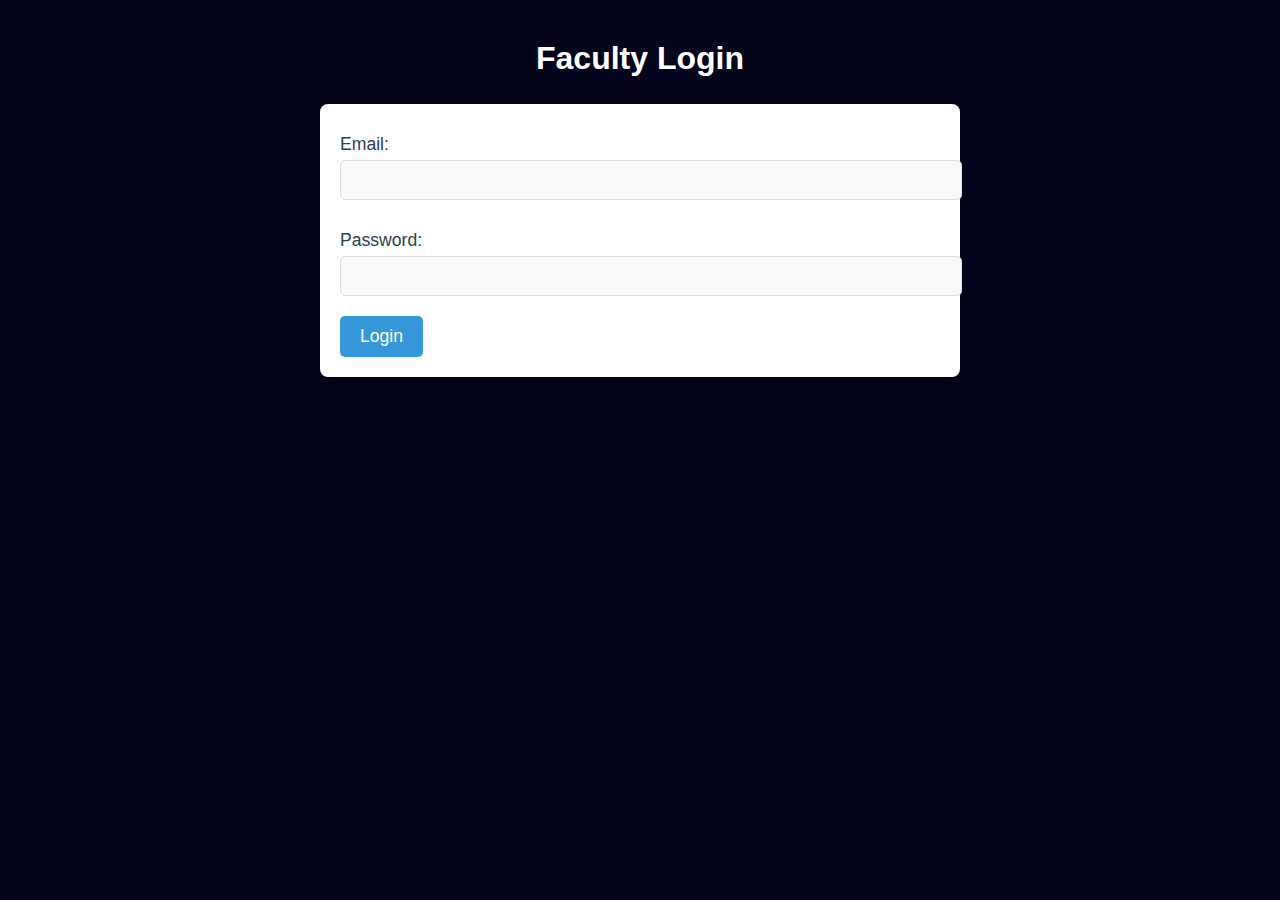
<file: faculty.html>
<!DOCTYPE html>
<html lang="en">
<head>
    <meta charset="UTF-8">
    <meta name="viewport" content="width=device-width, initial-scale=1.0">
    <title>Faculty Dashboard</title>
</head>
<style>
    /* General Styles */
body {
    font-family: 'Arial', sans-serif;
    background-color: #04041a;
    margin: 0;
    padding: 0;
    color: #333;
}

/* Header Styling */
h2 {
    text-align: center;
    color: white;
    margin-top: 40px;
    font-size: 2em;
}

/* Form Styling */
form {
    width: 80%;
    max-width: 600px;
    margin: 20px auto;
    background-color: #fff;
    padding: 20px;
    border-radius: 8px;
    box-shadow: 0 4px 8px rgba(0, 0, 0, 0.1);
}

label {
    display: block;
    margin: 10px 0 5px;
    font-size: 1.1em;
    color: #2c3e50;
}

input[type="email"], input[type="password"], input[type="text"], textarea, select, input[type="file"] {
    width: 100%;
    padding: 10px;
    margin-bottom: 20px;
    border: 1px solid #ddd;
    border-radius: 5px;
    font-size: 1em;
    color: #333;
}

input[type="email"], input[type="password"], input[type="text"], select, input[type="file"] {
    background-color: #f9f9f9;
}

textarea {
    height: 150px;
    resize: vertical;
}

button {
    background-color: #3498db;
    color: white;
    padding: 10px 20px;
    font-size: 1.1em;
    border: none;
    border-radius: 5px;
    cursor: pointer;
    transition: background-color 0.3s ease;
}

button:hover {
    background-color: #2980b9;
}

/* Faculty Dashboard Styles */
#faculty-dashboard {
    display: none;
    margin-top: 50px;
    padding: 20px;
    background-color: #fff;
    border-radius: 8px;
    box-shadow: 0 4px 8px rgba(0, 0, 0, 0.1);
}

h3 {
    color: #2c3e50;
    margin-bottom: 15px;
    font-size: 1.5em;
}

select {
    font-size: 1.1em;
    padding: 10px;
    border-radius: 5px;
}

textarea, input[type="file"] {
    font-size: 1em;
}

/* Footer Styling */
footer {
    background-color: #2c3e50;
    color: #fff;
    text-align: center;
    padding: 10px;
    position: fixed;
    width: 100%;
    bottom: 0;
    font-size: 0.8em;
}

/* Modal Styling */
.modal {
    display: none;
    position: fixed;
    z-index: 1;
    left: 0;
    top: 0;
    width: 100%;
    height: 100%;
    overflow: auto;
    background-color: rgba(0, 0, 0, 0.4);
    padding-top: 60px;
}

.modal-content {
    background-color: #fefefe;
    margin: 5% auto;
    padding: 20px;
    border: 1px solid #888;
    width: 60%;
    border-radius: 5px;
}

.close {
    color: #aaa;
    float: right;
    font-size: 28px;
    font-weight: bold;
}

.close:hover,
.close:focus {
    color: black;
    text-decoration: none;
    cursor: pointer;
}

</style>
<body>
    <h2>Faculty Login</h2>
    <form action="faculty_login.php" method="POST">
        <label for="email">Email:</label>
        <input type="email" id="email" name="email" required>
        <label for="password">Password:</label>
        <input type="password" id="password" name="password" required>

        <button type="submit">Login</button>
    </form>

    <div id="faculty-dashboard" style="display: none;">
        <h2>Faculty Dashboard</h2>
        
        <form action="upload_attendance.php" method="POST">
            <h3>Upload Attendance</h3>
            <label for="year">Select Year:</label>
            <select id="year" name="year" required>
                <option value="1">1st Year</option>
                <option value="2">2nd Year</option>
                <option value="3">3rd Year</option>
                <option value="4">4th Year</option>
            </select>
            <textarea name="attendance" placeholder="Enter roll numbers of present students, separated by commas" required></textarea>
            <button type="submit">Upload Attendance</button>
        </form>

        <form action="upload_marks.php" method="POST">
            <h3>Upload Marks</h3>
            <label for="year-marks">Select Year:</label>
            <select id="year-marks" name="year" required>
                <option value="1">1st Year</option>
                <option value="2">2nd Year</option>
                <option value="3">3rd Year</option>
                <option value="4">4th Year</option>
            </select>
            <input type="text" name="subject" placeholder="Subject Name" required>
            <textarea name="marks" placeholder="Enter roll numbers and marks (e.g., Roll:Marks), separated by commas" required></textarea>
            <button type="submit">Upload Marks</button>
        </form>

        <form action="upload_materials.php" method="POST" enctype="multipart/form-data">
            <h3>Upload Study Materials</h3>
            <label for="year-materials">Select Year:</label>
            <select id="year-materials" name="year" required>
                <option value="1">1st Year</option>
                <option value="2">2nd Year</option>
                <option value="3">3rd Year</option>
                <option value="4">4th Year</option>
            </select>
            <input type="file" name="study_material" required>
            <button type="submit">Upload Materials</button>
        </form>
    </div>
</body>
</html>
</file>
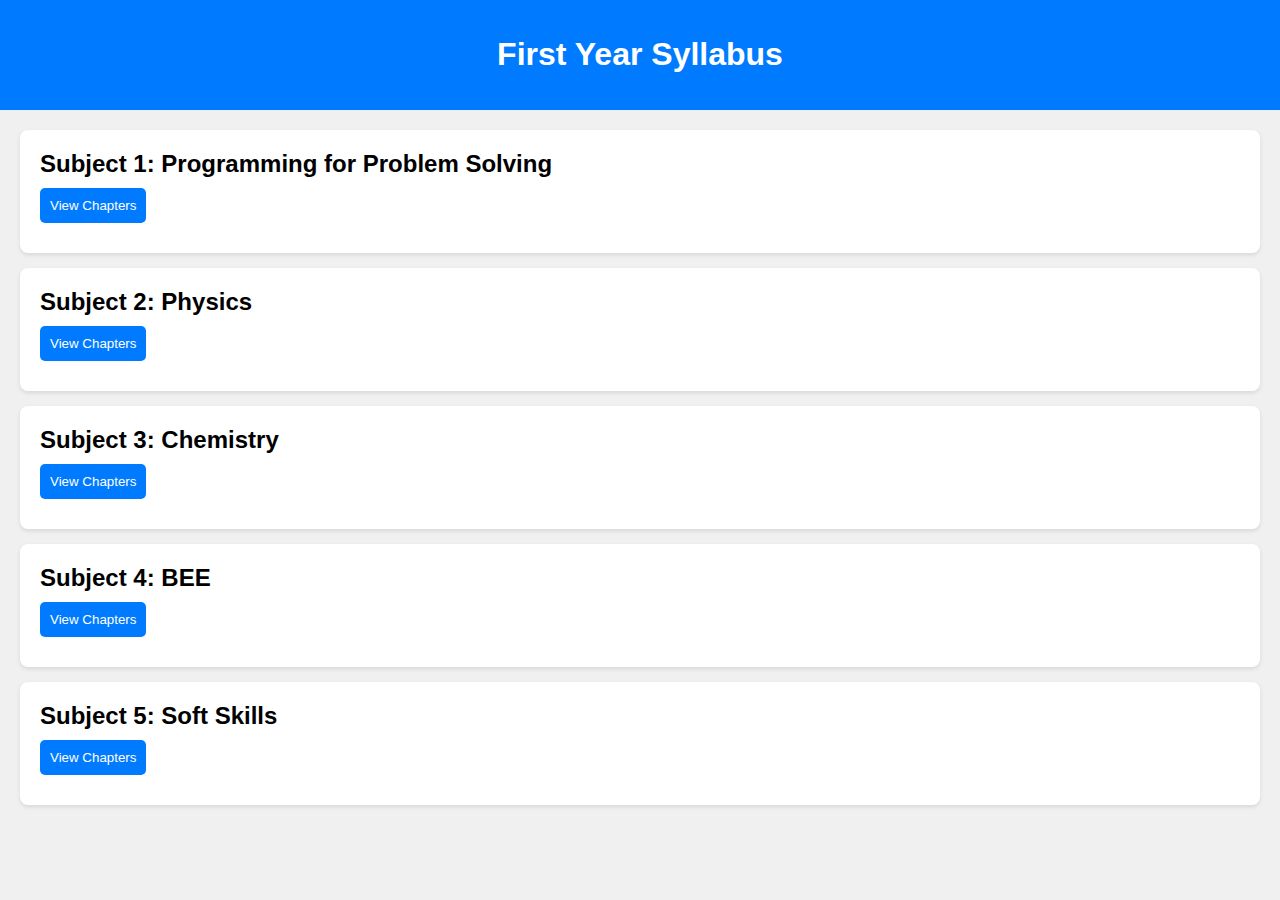
<file: first-year-syllabus.html>
<!DOCTYPE html>
<html lang="en">
<head>
    <meta charset="UTF-8">
    <meta name="viewport" content="width=device-width, initial-scale=1.0">
    <title>First Year Syllabus</title>
    <link rel="stylesheet" href="style1.css">
</head>
<body>
    <header>
        <h1>First Year Syllabus</h1>
    </header>
    <main>
        <div class="subject">
            <h2>Subject 1: Programming for Problem Solving</h2>
            <button class="toggle-chapters">View Chapters</button>
            <ul class="chapters">
                <li><a href="images/PPS Notes 1.pdf" target="_blank">Unit 1</a></li>
                <li><a href="images/PPS Notes 2.pdf" target="_blank">Unit 2</a></li>
                <li><a href="images/PPS Notes 3.pdf" target="_blank">Unit 3</a></li>
                <li><a href="images/PPS Notes 4.pdf" target="_blank">Unit 4</a></li>
                <li><a href="images/PPS Notes.pdf" target="_blank">Unit 5</a></li>
            </ul>
        </div>

        <div class="subject">
            <h2>Subject 2: Physics</h2>
            <button class="toggle-chapters">View Chapters</button>
            <ul class="chapters">
                <li><a href="images/PPS Notes 1.pdf" target="_blank">Chapter 1: Mechanics</a></li>
                <li><a href="images/PPS Notes 2.pdf" target="_blank">Chapter 2: Thermodynamics</a></li>
                <li><a href="images/PPS Notes 3.pdf" target="_blank">Chapter 3: Optics</a></li>
            </ul>
        </div>

        <div class="subject">
            <h2>Subject 3: Chemistry</h2>
            <button class="toggle-chapters">View Chapters</button>
            <ul class="chapters">
                <li><a href="chapter1.pdf" target="_blank">Chapter 1: Organic Chemistry</a></li>
                <li><a href="chapter2.pdf" target="_blank">Chapter 2: Inorganic Chemistry</a></li>
                <li><a href="chapter3.pdf" target="_blank">Chapter 3: Physical Chemistry</a></li>
            </ul>
        </div>

        <div class="subject">
            <h2>Subject 4: BEE</h2>
            <button class="toggle-chapters">View Chapters</button>
            <ul class="chapters">
                <li><a href="images/PPS Notes 1.pdf" target="_blank">Unit 1</a></li>
                <li><a href="images/PPS Notes 2.pdf" target="_blank">Unit 2</a></li>
                <li><a href="images/PPS Notes 3.pdf" target="_blank">Unit 2</a></li>
            </ul>
        </div>

        <div class="subject">
            <h2>Subject 5: Soft Skills</h2>
            <button class="toggle-chapters">View Chapters</button>
            <ul class="chapters">
                <li><a href="images/PPS Notes 1.pdf" target="_blank">Chapter 1</a></li>
                <li><a href="images/PPS Notes 2.pdf" target="_blank">Chapter 2</a></li>
                <li><a href="images/PPS Notes 3.pdf" target="_blank">Chapter 3</a></li>
            </ul>
        </div>
    </main>
    <script src="script1.js"></script>
</body>
</html>
</file>
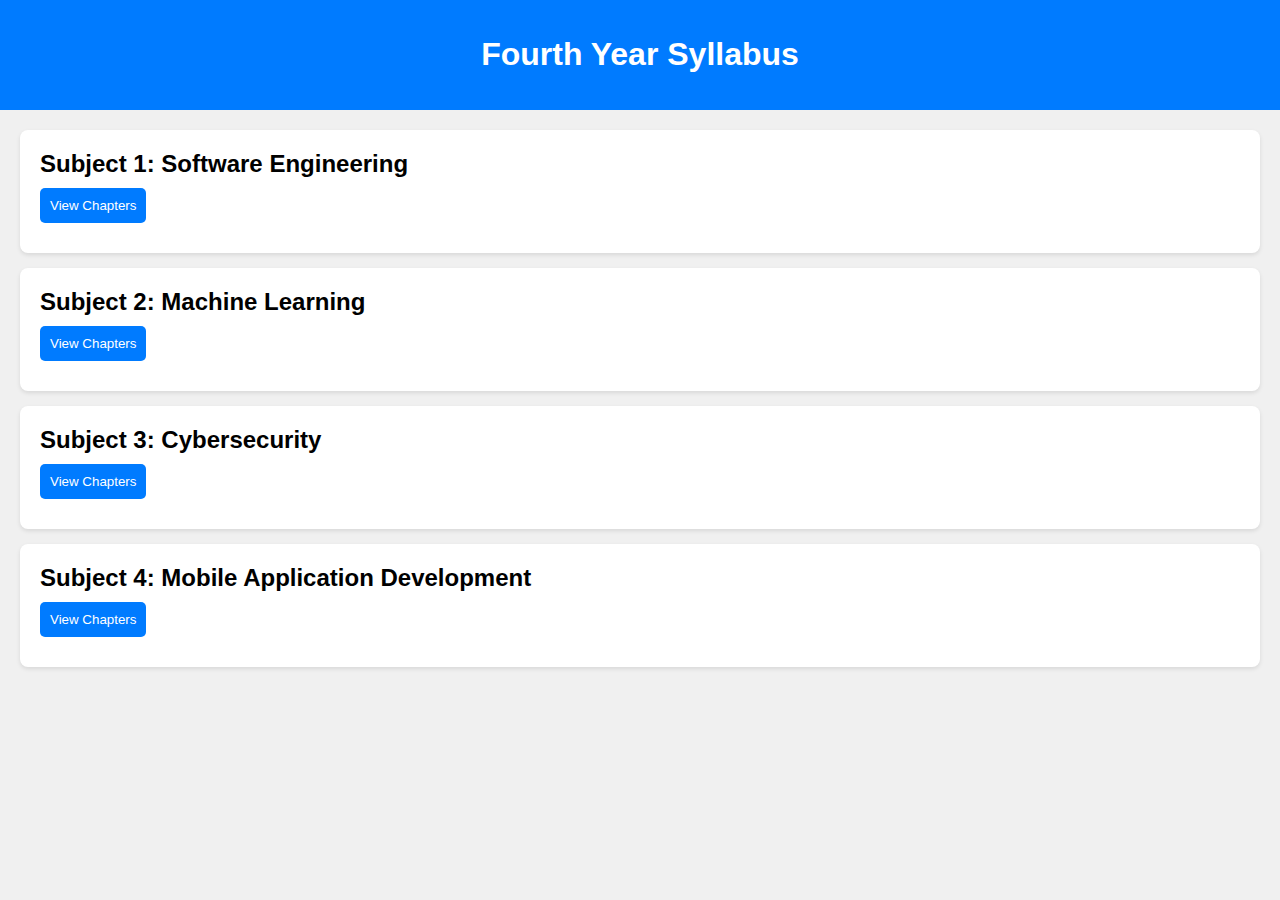
<file: fourth-year-syllabus.html>
<!DOCTYPE html>
<html lang="en">
<head>
    <meta charset="UTF-8">
    <meta name="viewport" content="width=device-width, initial-scale=1.0">
    <title>Fourth Year Syllabus</title>
    <link rel="stylesheet" href="style4.css">
</head>
<body>
    <header>
        <h1>Fourth Year Syllabus</h1>
    </header>
    <main>
        <div class="subject">
            <h2>Subject 1: Software Engineering</h2>
            <button class="toggle-chapters">View Chapters</button>
            <ul class="chapters">
                <li><a href="images/PPS Notes 1.pdf" target="_blank">Chapter 1: Introduction to Software Engineering</a></li>
                <li><a href="images/PPS Notes 2.pdf" target="_blank">Chapter 2: Software Development Life Cycle</a></li>
                <li><a href="images/PPS Notes 3.pdf" target="_blank">Chapter 3: Agile Methodologies</a></li>
            </ul>
        </div>

        <div class="subject">
            <h2>Subject 2: Machine Learning</h2>
            <button class="toggle-chapters">View Chapters</button>
            <ul class="chapters">
                <li><a href="images/PPS Notes 1.pdf" target="_blank">Chapter 1: Introduction to Machine Learning</a></li>
                <li><a href="images/PPS Notes 2.pdf" target="_blank">Chapter 2: Supervised Learning</a></li>
                <li><a href="images/PPS Notes 3.pdf" target="_blank">Chapter 3: Unsupervised Learning</a></li>
            </ul>
        </div>

        <div class="subject">
            <h2>Subject 3: Cybersecurity</h2>
            <button class="toggle-chapters">View Chapters</button>
            <ul class="chapters">
                <li><a href="images/PPS Notes 1.pdf" target="_blank">Chapter 1: Introduction to Cybersecurity</a></li>
                <li><a href="images/PPS Notes 2.pdf" target="_blank">Chapter 2: Threats and Vulnerabilities</a></li>
                <li><a href="images/PPS Notes 3.pdf" target="_blank">Chapter 3: Security Policies</a></li>
            </ul>
        </div>

        <div class="subject">
            <h2>Subject 4: Mobile Application Development</h2>
            <button class="toggle-chapters">View Chapters</button>
            <ul class="chapters">
                <li><a href="images/PPS Notes 1.pdf" target="_blank">Chapter 1: Introduction to Mobile App Development</a></li>
                <li><a href="images/PPS Notes 2.pdf" target="_blank">Chapter 2: Android Development Basics</a></li>
                <li><a href="images/PPS Notes 3.pdf" target="_blank">Chapter 3: iOS Development Basics</a></li>
            </ul>
        </div>
    </main>
    <script src="script4.js"></script>
</body>
</html>
</file>
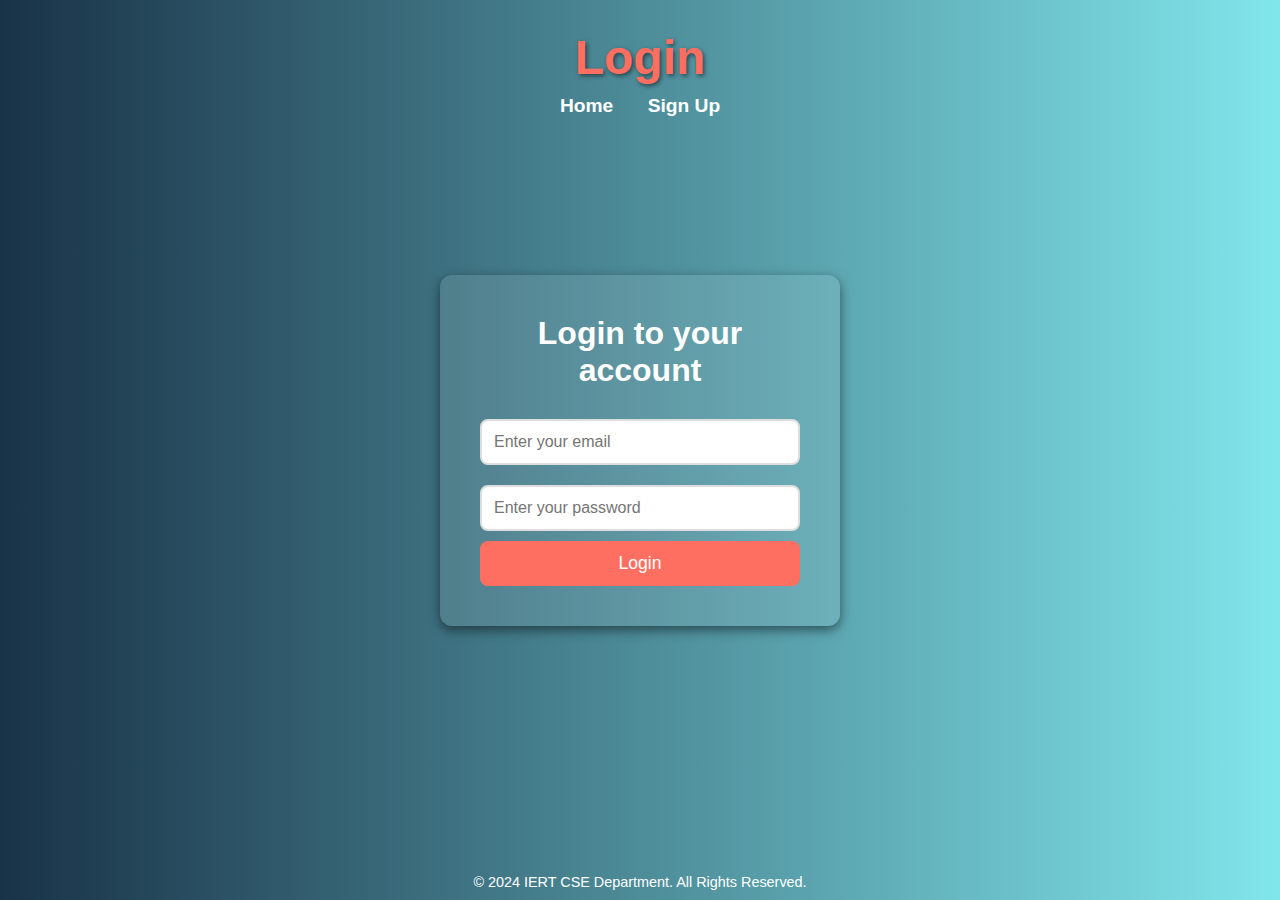
<file: login.html>
<!DOCTYPE html>
<html lang="en">
<head>
    <meta charset="UTF-8">
    <meta name="viewport" content="width=device-width, initial-scale=1.0">
    <title>Login - Pragati</title>
    <style>
        /* General Styling */
        * {
            margin: 0;
            padding: 0;
            box-sizing: border-box;
        }

        body {
            font-family: 'Arial', sans-serif;
            background: linear-gradient(to right,rgb(25, 50, 71),rgb(129, 230, 235));
            display: flex;
            justify-content: center;
            align-items: center;
            height: 100vh;
            color: #fff; /* White text for contrast */
        }

        header {
            position: absolute;
            top: 20px;
            width: 100%;
            text-align: center;
            padding: 10px;
        }

        header h1 {
            font-size: 3rem;
            color: #ff6f61;
            text-shadow: 2px 2px 4px rgba(0, 0, 0, 0.5);
        }

        nav ul {
            list-style: none;
            padding: 0;
            margin-top: 10px;
        }

        nav ul li {
            display: inline;
            margin: 0 15px;
        }

        nav ul li a {
            color: #fff;
            text-decoration: none;
            font-size: 1.2rem;
            font-weight: bold;
            transition: color 0.3s ease;
        }

        nav ul li a:hover {
            color: #ff6f61;
        }

        /* Main Section Styling */
        main {
            display: flex;
            justify-content: center;
            align-items: center;
            height: 70%;
            width: 100%;
        }

        section {
            background: rgba(255, 255, 255, 0.1); /* Semi-transparent background */
            padding: 40px;
            border-radius: 12px;
            box-shadow: 0 4px 12px rgba(0, 0, 0, 0.5);
            text-align: center;
            width: 400px;
        }

        h2 {
            font-size: 2rem;
            margin-bottom: 20px;
            color: #fff;
        }

        form input {
            width: 100%;
            padding: 12px;
            margin: 10px 0;
            border: 2px solid #ddd;
            border-radius: 8px;
            font-size: 1rem;
            outline: none;
            transition: border-color 0.3s ease;
        }

        form input:focus {
            border-color: #ff6f61;
        }

        form button {
            width: 100%;
            padding: 12px;
            font-size: 1.1rem;
            background-color: #ff6f61;
            color: #fff;
            border: none;
            border-radius: 8px;
            cursor: pointer;
            transition: background-color 0.3s ease;
        }

        form button:hover {
            background-color: #ff9a9e;
        }

        form a {
            display: block;
            margin-top: 15px;
            color: #fff;
            text-decoration: none;
            font-size: 1rem;
        }

        form a:hover {
            color: #ff6f61;
        }

        /* Footer Styling */
        footer {
            position: absolute;
            bottom: 10px;
            width: 100%;
            text-align: center;
            font-size: 0.9rem;
            color: #fff;
        }

        /* Media Queries for Responsiveness */
        @media (max-width: 768px) {
            section {
                width: 90%;
                padding: 20px;
            }

            header h1 {
                font-size: 2.5rem;
            }

            nav ul li {
                margin: 0 10px;
            }

            nav ul li a {
                font-size: 1rem;
            }

            footer {
                font-size: 0.8rem;
            }
        }
    </style>
</head>
<body>
    <header>
        <h1>Login</h1>
        <nav>
            <ul>
                <li><a href="index.html">Home</a></li>
                <li><a href="signup_student.html">Sign Up</a></li>
            </ul>
        </nav>
    </header>

    <main>
        <section>
            <h2>Login to your account</h2>
            <form id="loginForm" action="login.php" method="POST">
                <input type="email" name="email" placeholder="Enter your email" required>
                <input type="password" name="password" placeholder="Enter your password" required>
                <button type="submit">Login</button>
            </form>
        </section>
    </main>

    <footer>
        <p>&copy; 2024 IERT CSE Department. All Rights Reserved.</p>
    </footer>

    <script src="script.js"></script>
</body>
</html>
</file>
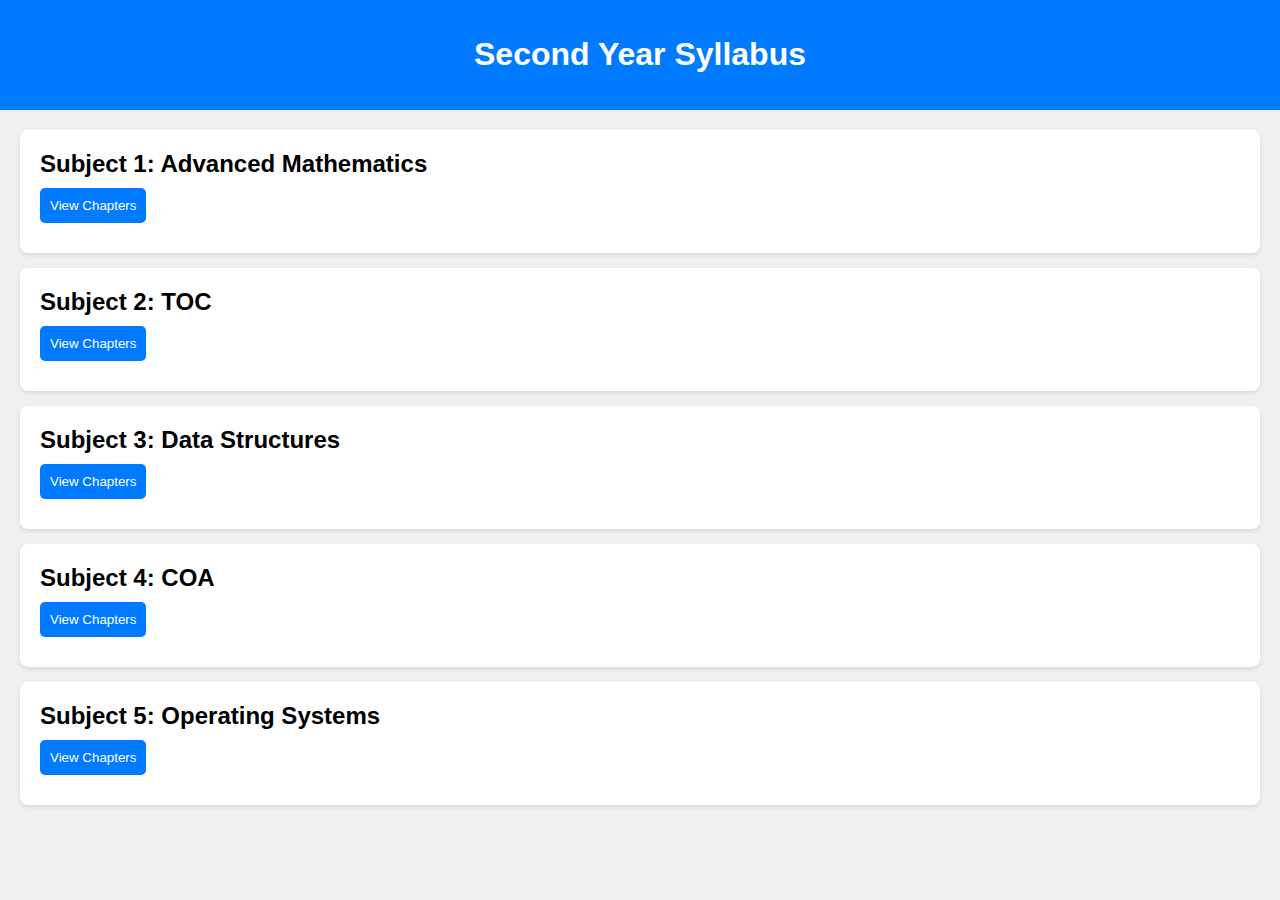
<file: second-year-syllabus.html>
<!DOCTYPE html>
<html lang="en">
<head>
    <meta charset="UTF-8">
    <meta name="viewport" content="width=device-width, initial-scale=1.0">
    <title>Second Year Syllabus</title>
    <link rel="stylesheet" href="style2.css">
</head>
<body>
    <header>
        <h1>Second Year Syllabus</h1>
    </header>
    <main>
        <div class="subject">
            <h2>Subject 1: Advanced Mathematics</h2>
            <button class="toggle-chapters">View Chapters</button>
            <ul class="chapters">
                <li><a href="images/PPS Notes 1.pdf" target="_blank">Chapter 1: Linear Algebra</a></li>
                <li><a href="images/PPS Notes 2.pdf" target="_blank">Chapter 2: Differential Equations</a></li>
                <li><a href="images/PPS Notes 3.pdf" target="_blank">Chapter 3: Probability</a></li>
            </ul>
        </div>

        <div class="subject">
            <h2>Subject 2: TOC</h2>
            <button class="toggle-chapters">View Chapters</button>
            <ul class="chapters">
                <li><a href="images/PPS Notes 1.pdf" target="_blank">Chapter 1: </a></li>
                <li><a href="images/PPS Notes 2.pdf" target="_blank">Chapter 2: </a></li>
                <li><a href="images/PPS Notes 3.pdf" target="_blank">Chapter 3: </a></li>
            </ul>
        </div>

        <div class="subject">
            <h2>Subject 3: Data Structures</h2>
            <button class="toggle-chapters">View Chapters</button>
            <ul class="chapters">
                <li><a href="images/PPS Notes 1.pdf" target="_blank">Chapter 1: Arrays</a></li>
                <li><a href="images/PPS Notes 2.pdf" target="_blank">Chapter 2: Linked Lists</a></li>
                <li><a href="images/PPS Notes 3.pdf" target="_blank">Chapter 3: Trees</a></li>
            </ul>
        </div>

        <div class="subject">
            <h2>Subject 4: COA</h2>
            <button class="toggle-chapters">View Chapters</button>
            <ul class="chapters">
                <li><a href="images/PPS Notes 1.pdf" target="_blank">Chapter 1: </a></li>
                <li><a href="images/PPS Notes 2.pdf" target="_blank">Chapter 2: </a></li>
                <li><a href="images/PPS Notes 3.pdf" target="_blank">Chapter 3: </a></li>
            </ul>
        </div>

        <div class="subject">
            <h2>Subject 5: Operating Systems</h2>
            <button class="toggle-chapters">View Chapters</button>
            <ul class="chapters">
                <li><a href="images/PPS Notes 1.pdf" target="_blank">Chapter 1: OS Concepts</a></li>
                <li><a href="images/PPS Notes 2.pdf" target="_blank">Chapter 2: Process Management</a></li>
                <li><a href="images/PPS Notes 3.pdf" target="_blank">Chapter 3: Memory Management</a></li>
            </ul>
        </div>
    </main>
    <script src="script2.js"></script>
</body>
</html>
</file>
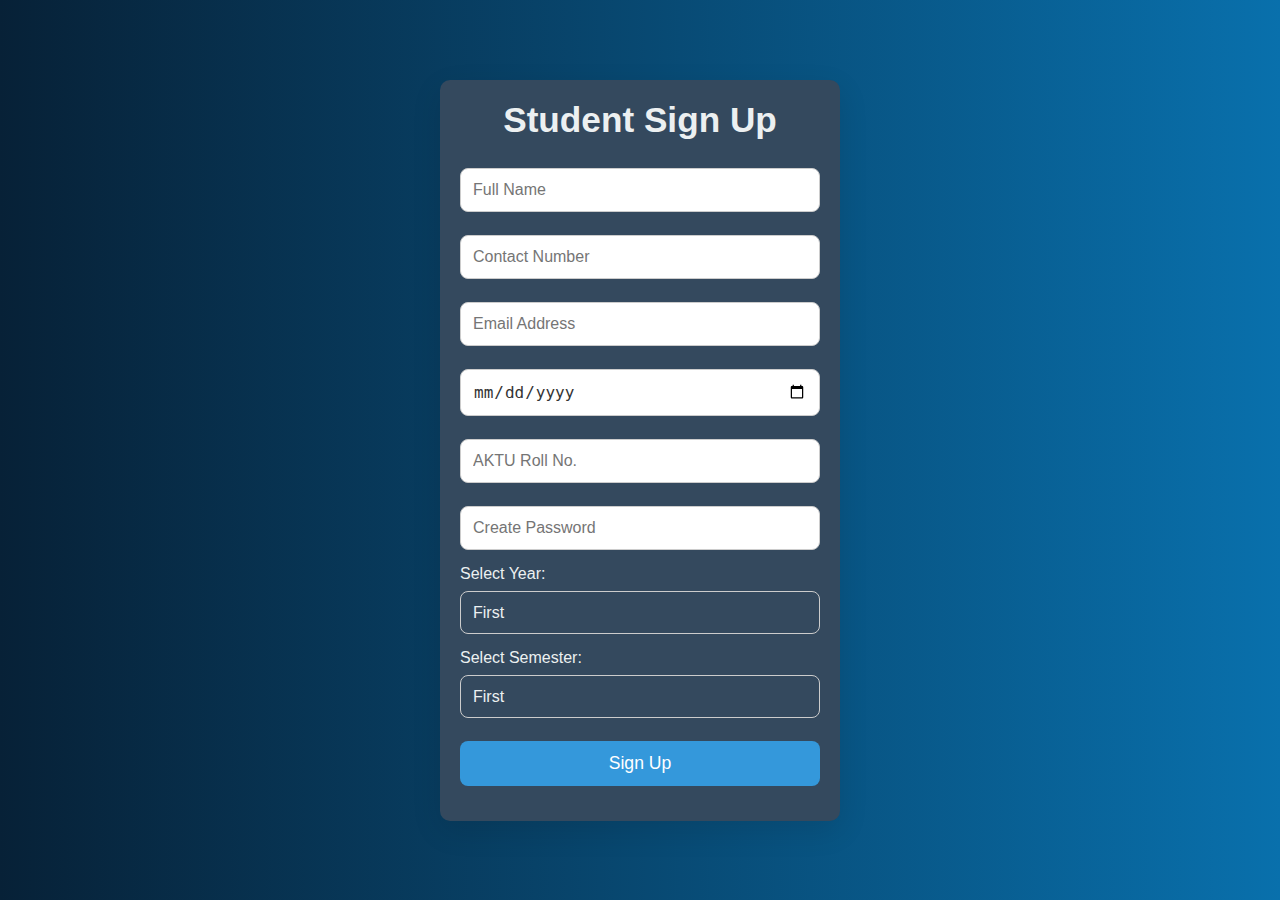
<file: signup_student.html>
<!DOCTYPE html>
<html lang="en">
<head>
    <meta charset="UTF-8">
    <meta name="viewport" content="width=device-width, initial-scale=1.0">
    <title>Student Sign Up</title>
    <style>
        /* Global Reset */
        * {
            margin: 0;
            padding: 0;
            box-sizing: border-box;
        }

        body {
            font-family: 'Arial', sans-serif;
            background: linear-gradient(to right,rgb(7, 33, 55),rgb(9, 112, 172));
            color: #ecf0f1; /* Light text color for contrast */
            display: flex;
            justify-content: center;
            align-items: center;
            min-height: 100vh;
            padding: 20px;
        }

        h2 {
            font-size: 2.2rem;
            color: #ecf0f1; /* Light color for heading */
            margin-bottom: 20px;
            text-align: center;
            font-weight: 600;
            margin-top: 0;
        }

        /* Form Container */
        .form-container {
            background-color: #34495e; /* Darker form background for contrast */
            border-radius: 10px;
            box-shadow: 0 10px 30px rgba(0, 0, 0, 0.1);
            width: 100%;
            max-width: 400px;
            padding: 20px;
            animation: fadeIn 0.6s ease-in-out;
        }

        /* Fade-in animation */
        @keyframes fadeIn {
            from {
                opacity: 0;
                transform: translateY(20px);
            }
            to {
                opacity: 1;
                transform: translateY(0);
            }
        }

        /* Input and Select Styling */
        input, select, button {
            width: 100%;
            padding: 12px;
            margin: 8px 0;
            border: 1px solid #ccc;
            border-radius: 8px;
            font-size: 1rem;
            color: #333;
            outline: none;
            transition: border-color 0.3s ease;
        }

        input:focus, select:focus {
            border-color: #3498db;
            box-shadow: 0 0 8px rgba(52, 152, 219, 0.3);
        }

        /* Button Styling */
        button {
            background-color: #3498db; /* Light Blue Button */
            color: white;
            font-size: 1.1rem;
            border: none;
            cursor: pointer;
            transition: background-color 0.3s ease;
            padding: 12px;
            border-radius: 8px;
        }

        button:hover {
            background-color: #2980b9; /* Darker blue on hover */
        }

        /* Label Styling */
        label {
            font-size: 1rem;
            color: #ecf0f1; /* Light color for labels */
            font-weight: 500;
        }

        /* Select Styling */
        select {
            -webkit-appearance: none;
            -moz-appearance: none;
            appearance: none;
            background-color: #34495e; /* Dark background for select */
            color: #ecf0f1; /* Light text for select options */
            background-position: right 10px center;
            background-repeat: no-repeat;
            padding-right: 30px;
        }

        /* Add space between form elements */
        .form-container input,
        .form-container select,
        .form-container button {
            margin-bottom: 15px;
        }

        /* Responsive Design */
        @media (max-width: 768px) {
            h2 {
                font-size: 1.8rem;
            }

            .form-container {
                padding: 20px;
            }
        }

    </style>
</head>
<body>

    <div class="form-container">
        <h2>Student Sign Up</h2>
        <form action="studentsignup.php" method="post">
            <input type="text" name="name" placeholder="Full Name" required>
            <input type="number" name="contact_number" placeholder="Contact Number" required>
            <input type="email" name="email" placeholder="Email Address" required>
            <input type="date" name="dob" placeholder="Date of Birth" required>
            <input type="number" name="aktu_roll_no" placeholder="AKTU Roll No." required>
            <input type="password" name="password" placeholder="Create Password" required minlength="8">
            
            <label for="Year">Select Year:</label>
            <select id="Year" name="year" required>
                <option value="First">First</option>
                <option value="Second">Second</option>
                <option value="Third">Third</option>
                <option value="Fourth">Fourth</option>
            </select>
            
            <label for="Semester">Select Semester:</label>
            <select id="Semester" name="semester" required>
                <option value="First">First</option>
                <option value="Second">Second</option>
                <option value="Third">Third</option>
                <option value="Fourth">Fourth</option>
                <option value="Fifth">Fifth</option>
                <option value="Sixth">Sixth</option>
                <option value="Seventh">Seventh</option>
                <option value="Eighth">Eighth</option>
            </select>
            
            <button type="submit">Sign Up</button>
        </form>
    </div>

</body>
</html>
</file>
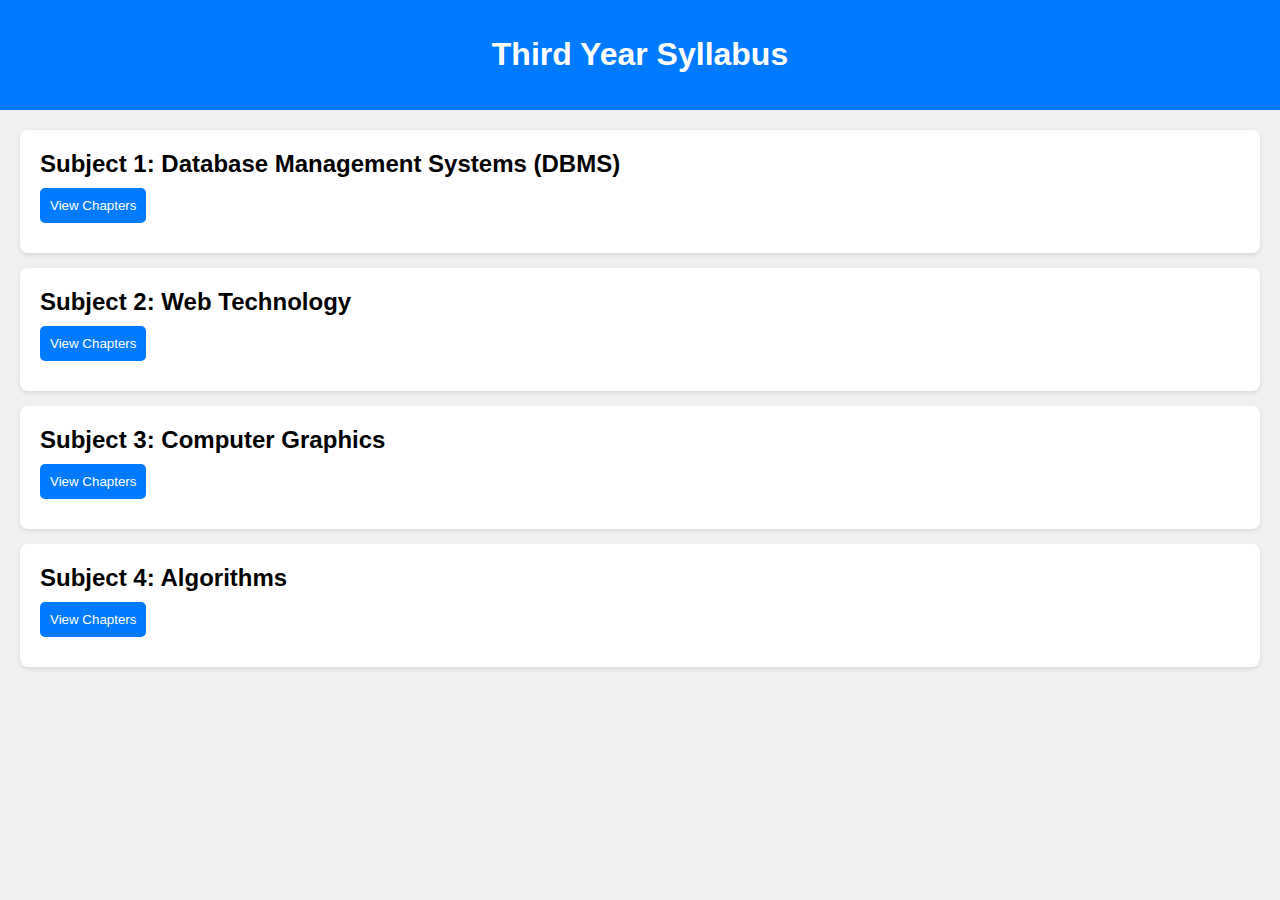
<file: third-year-syllabus.html>
<!DOCTYPE html>
<html lang="en">
<head>
    <meta charset="UTF-8">
    <meta name="viewport" content="width=device-width, initial-scale=1.0">
    <title>Third Year Syllabus</title>
    <link rel="stylesheet" href="style3.css">
</head>
<body>
    <header>
        <h1>Third Year Syllabus</h1>
    </header>
    <main>
        <div class="subject">
            <h2>Subject 1: Database Management Systems (DBMS)</h2>
            <button class="toggle-chapters">View Chapters</button>
            <ul class="chapters">
                <li><a href="images/PPS Notes 3.pdf" target="_blank">Chapter 1: Introduction to DBMS</a></li>
                <li><a href="images/PPS Notes 2.pdf" target="_blank">Chapter 2: SQL Basics</a></li>
                <li><a href="images/PPS Notes 1.pdf" target="_blank">Chapter 3: Normalization</a></li>
            </ul>
        </div>

        <div class="subject">
            <h2>Subject 2: Web Technology</h2>
            <button class="toggle-chapters">View Chapters</button>
            <ul class="chapters">
                <li><a href="images/PPS Notes 1.pdf" target="_blank">Chapter 1: Introduction to Web Technology</a></li>
                <li><a href="images/PPS Notes 2.pdf" target="_blank">Chapter 2: HTML and CSS Basics</a></li>
                <li><a href="images/PPS Notes 3.pdf" target="_blank">Chapter 3: JavaScript Essentials</a></li>
            </ul>
        </div>

        <div class="subject">
            <h2>Subject 3: Computer Graphics</h2>
            <button class="toggle-chapters">View Chapters</button>
            <ul class="chapters">
                <li><a href="images/PPS Notes 3.pdf" target="_blank">Chapter 1: Introduction to Computer Graphics</a></li>
                <li><a href="images/PPS Notes 2.pdf" target="_blank">Chapter 2: 2D Transformations</a></li>
                <li><a href="images/PPS Notes 1.pdf" target="_blank">Chapter 3: 3D Graphics</a></li>
            </ul>
        </div>

        <div class="subject">
            <h2>Subject 4: Algorithms</h2>
            <button class="toggle-chapters">View Chapters</button>
            <ul class="chapters">
                <li><a href="images/PPS Notes 1.pdf" target="_blank">Chapter 1: Introduction to Algorithms</a></li>
                <li><a href="images/PPS Notes 2.pdf" target="_blank">Chapter 2: Sorting Algorithms</a></li>
                <li><a href="images/PPS Notes 3.pdf" target="_blank">Chapter 3: Search Algorithms</a></li>
            </ul>
        </div>
    </main>
    <script src="script3.js"></script>
</body>
</html>
</file>
<file: style1.css>
body {
    font-family: 'Arial', sans-serif;
    margin: 0;
    padding: 0;
    background-color: #f0f0f0;
}

header {
    background-color: #007BFF;
    color: white;
    text-align: center;
    padding: 15px 0;
}

main {
    padding: 20px;
}

.subject {
    background-color: white;
    border-radius: 8px;
    box-shadow: 0 2px 4px rgba(0, 0, 0, 0.1);
    margin-bottom: 15px;
    padding: 20px;
}

.subject h2 {
    margin: 0;
}

.toggle-chapters {
    background-color: #007BFF;
    color: white;
    border: none;
    padding: 10px;
    border-radius: 5px;
    cursor: pointer;
    margin: 10px 0;
}

.toggle-chapters:hover {
    background-color: #0056b3;
}

.chapters {
    list-style-type: none;
    padding: 0;
    display: none; /* Initially hide chapters */
}

.chapters li {
    padding: 8px 0;
}

.chapters a {
    text-decoration: none;
    color: #007BFF;
}

.chapters a:hover {
    text-decoration: underline;
}
</file>
<file: style4.css>
body {
    font-family: 'Arial', sans-serif;
    margin: 0;
    padding: 0;
    background-color: #f0f0f0;
}

header {
    background-color: #007BFF;
    color: white;
    text-align: center;
    padding: 15px 0;
}

main {
    padding: 20px;
}

.subject {
    background-color: white;
    border-radius: 8px;
    box-shadow: 0 2px 4px rgba(0, 0, 0, 0.1);
    margin-bottom: 15px;
    padding: 20px;
}

.subject h2 {
    margin: 0;
}

.toggle-chapters {
    background-color: #007BFF;
    color: white;
    border: none;
    padding: 10px;
    border-radius: 5px;
    cursor: pointer;
    margin: 10px 0;
}

.toggle-chapters:hover {
    background-color: #0056b3;
}

.chapters {
    list-style-type: none;
    padding: 0;
    display: none; /* Initially hide chapters */
}

.chapters li {
    padding: 8px 0;
}

.chapters a {
    text-decoration: none;
    color: #007BFF;
}

.chapters a:hover {
    text-decoration: underline;
}
</file>
<file: style2.css>
body {
    font-family: 'Arial', sans-serif;
    margin: 0;
    padding: 0;
    background-color: #f0f0f0;
}

header {
    background-color: #007BFF;
    color: white;
    text-align: center;
    padding: 15px 0;
}

main {
    padding: 20px;
}

.subject {
    background-color: white;
    border-radius: 8px;
    box-shadow: 0 2px 4px rgba(0, 0, 0, 0.1);
    margin-bottom: 15px;
    padding: 20px;
}

.subject h2 {
    margin: 0;
}

.toggle-chapters {
    background-color: #007BFF;
    color: white;
    border: none;
    padding: 10px;
    border-radius: 5px;
    cursor: pointer;
    margin: 10px 0;
}

.toggle-chapters:hover {
    background-color: #0056b3;
}

.chapters {
    list-style-type: none;
    padding: 0;
    display: none; /* Initially hide chapters */
}

.chapters li {
    padding: 8px 0;
}

.chapters a {
    text-decoration: none;
    color: #007BFF;
}

.chapters a:hover {
    text-decoration: underline;
}
</file>
<file: style3.css>
body {
    font-family: 'Arial', sans-serif;
    margin: 0;
    padding: 0;
    background-color: #f0f0f0;
}

header {
    background-color: #007BFF;
    color: white;
    text-align: center;
    padding: 15px 0;
}

main {
    padding: 20px;
}

.subject {
    background-color: white;
    border-radius: 8px;
    box-shadow: 0 2px 4px rgba(0, 0, 0, 0.1);
    margin-bottom: 15px;
    padding: 20px;
}

.subject h2 {
    margin: 0;
}

.toggle-chapters {
    background-color: #007BFF;
    color: white;
    border: none;
    padding: 10px;
    border-radius: 5px;
    cursor: pointer;
    margin: 10px 0;
}

.toggle-chapters:hover {
    background-color: #0056b3;
}

.chapters {
    list-style-type: none;
    padding: 0;
    display: none; /* Initially hide chapters */
}

.chapters li {
    padding: 8px 0;
}

.chapters a {
    text-decoration: none;
    color: #007BFF;
}

.chapters a:hover {
    text-decoration: underline;
}
</file>
